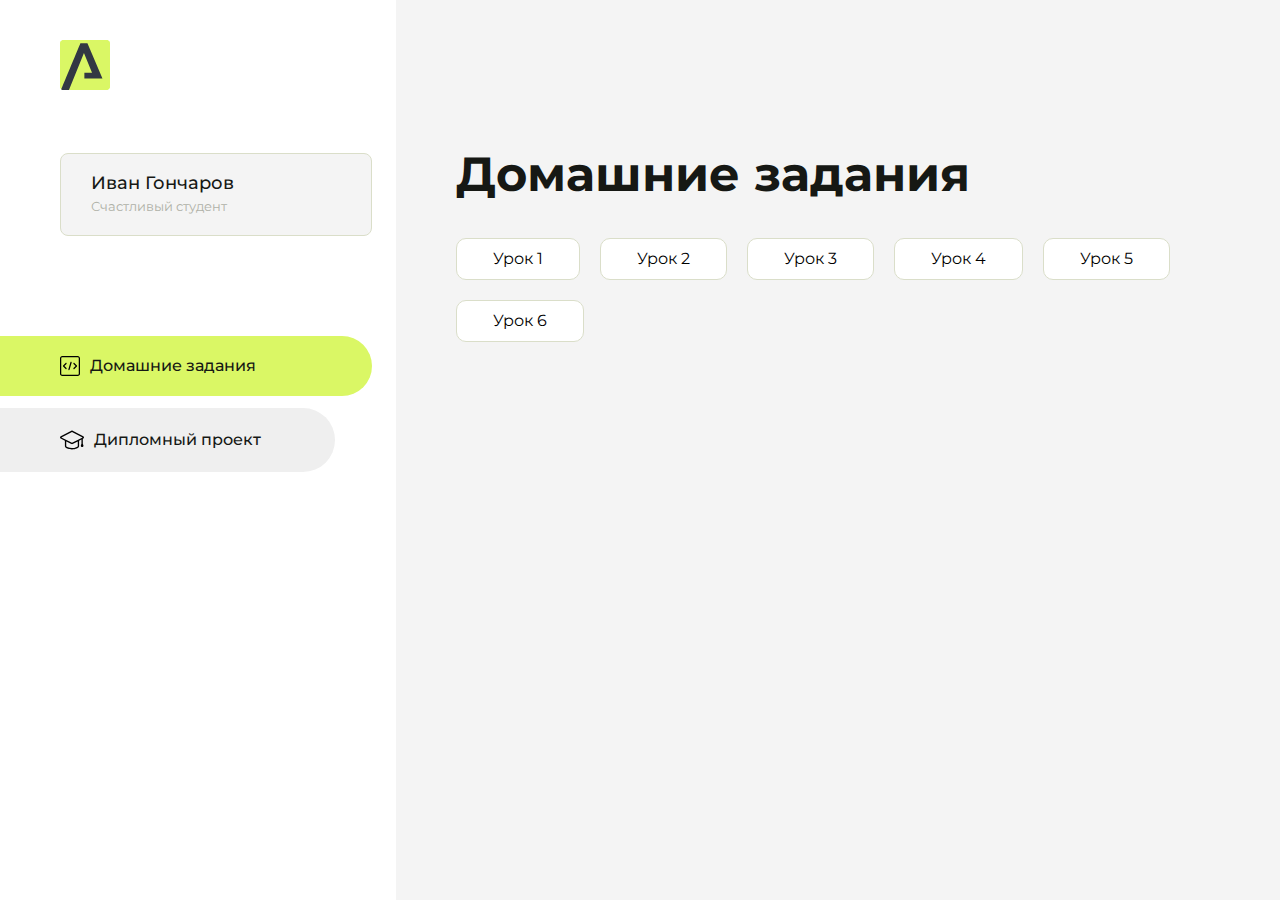
<file: index.html>
<!DOCTYPE html>
<html lang="en">
<head>
    <meta charset="UTF-8">
    <meta name="viewport" content="width=device-width, initial-scale=1.0">
    <title>Домашняя работа</title>
    <link rel="shortcut icon" href="src/logo.ico" type="image/x-icon">
    <link rel="preconnect" href="https://fonts.googleapis.com">
    <link rel="preconnect" href="https://fonts.gstatic.com" crossorigin>
    <link href="https://fonts.googleapis.com/css2?family=Montserrat:wght@400;500;700&family=Rubik:wght@500&display=swap"
          rel="stylesheet">
    <link rel="stylesheet" href="src/style.css">
</head>
<body id="body">
<div class="overlay" id="overlay"></div>
<div class="layout">
    <div class="burger" id="burger">
        <svg viewBox="0 0 24 24" fill="none" xmlns="http://www.w3.org/2000/svg">
            <g id="SVGRepo_bgCarrier" stroke-width="0"></g>
            <g id="SVGRepo_tracerCarrier" stroke-linecap="round" stroke-linejoin="round"></g>
            <g id="SVGRepo_iconCarrier">
                <path d="M4 18L20 18" stroke="#DAF765" stroke-width="2" stroke-linecap="round"></path>
                <path d="M4 12L20 12" stroke="#DAF765" stroke-width="2" stroke-linecap="round"></path>
                <path d="M4 6L20 6" stroke="#DAF765" stroke-width="2" stroke-linecap="round"></path>
            </g>
        </svg>
    </div>
    <aside class="sidebar" id="sidebar">
        <div class="sidebar__inner">
            <div class="logo">
                <svg width="50" height="50" viewBox="0 0 50 50" fill="none" xmlns="http://www.w3.org/2000/svg">
                    <g clip-path="url(#clip0_513_74730)">
                        <path d="M46.17 -0.257004H3.83C1.57281 -0.257004 -0.257 1.57281 -0.257 3.83V46.17C-0.257 48.4272 1.57281 50.257 3.83 50.257H46.17C48.4272 50.257 50.257 48.4272 50.257 46.17V3.83C50.257 1.57281 48.4272 -0.257004 46.17 -0.257004Z"
                              fill="#DAF765"/>
                        <path d="M24.375 38.4H42.461L27.441 3.1585H20.4355C20.4355 3.1585 6.7895 35.881 1.1945 49.294C2.015 50.0275 3.0945 50.257 3.6945 50.257H8.8445L23.954 13.07L32.0465 32.8285H24.375V38.4Z"
                              fill="#323843"/>
                    </g>
                    <defs>
                        <clipPath id="clip0_513_74730">
                            <rect width="50" height="50" fill="white"/>
                        </clipPath>
                    </defs>
                </svg>
            </div>
            <div class="sidebar__user">
                <div class="sidebar__name">Иван Гончаров</div>
                <div class="sidebar__text">Счастливый студент</div>
            </div>
            <div class="sidebar__tabs">
                <div class="sidebar__item">
                    <button class="sidebar__button active" id="tasks">
                        <svg xmlns="http://www.w3.org/2000/svg" width="20" height="20" viewBox="0 0 20 20" fill="none">
                            <g clip-path="url(#clip0_704_74543)">
                                <path d="M17.7083 20H2.29167C1.0275 20 0 18.9725 0 17.7083V2.29167C0 1.0275 1.0275 0 2.29167 0H17.7083C18.9725 0 20 1.0275 20 2.29167V17.7083C20 18.9725 18.9725 20 17.7083 20ZM2.29167 1.25C1.7175 1.25 1.25 1.7175 1.25 2.29167V17.7083C1.25 18.2825 1.7175 18.75 2.29167 18.75H17.7083C18.2825 18.75 18.75 18.2825 18.75 17.7083V2.29167C18.75 1.7175 18.2825 1.25 17.7083 1.25H2.29167Z"
                                      fill="black"/>
                                <path d="M6.04167 13.125C5.88167 13.125 5.72167 13.0642 5.6 12.9417L3.1 10.4417C2.85583 10.1975 2.85583 9.80167 3.1 9.5575L5.6 7.0575C5.84417 6.81333 6.24 6.81333 6.48417 7.0575C6.72833 7.30167 6.72833 7.6975 6.48417 7.94167L4.42583 10L6.48417 12.0583C6.72833 12.3025 6.72833 12.6983 6.48417 12.9425C6.36167 13.0642 6.20167 13.125 6.04167 13.125Z"
                                      fill="black"/>
                                <path d="M8.95833 14.1667C8.9 14.1667 8.84 14.1583 8.78167 14.1417C8.45083 14.0442 8.26083 13.6967 8.35833 13.3658L10.4417 6.28251C10.5392 5.95084 10.8892 5.76417 11.2175 5.85917C11.5483 5.95667 11.7383 6.30417 11.6408 6.63501L9.5575 13.7183C9.47833 13.9908 9.22833 14.1667 8.95833 14.1667Z"
                                      fill="black"/>
                                <path d="M13.9583 13.125C13.7983 13.125 13.6383 13.0642 13.5167 12.9417C13.2725 12.6975 13.2725 12.3017 13.5167 12.0575L15.575 9.99916L13.5167 7.94083C13.2725 7.69666 13.2725 7.30083 13.5167 7.05666C13.7608 6.81249 14.1567 6.81249 14.4008 7.05666L16.9008 9.55666C17.145 9.80083 17.145 10.1967 16.9008 10.4408L14.4008 12.9408C14.2783 13.0642 14.1183 13.125 13.9583 13.125Z"
                                      fill="black"/>
                            </g>
                            <defs>
                                <clipPath id="clip0_704_74543">
                                    <rect width="20" height="20" fill="white"/>
                                </clipPath>
                            </defs>
                        </svg>
                        <span>Домашние задания</span></button>
                </div>
                <div class="sidebar__item">
                    <button class="sidebar__button" id="diplom">
                        <svg xmlns="http://www.w3.org/2000/svg" width="24" height="24" viewBox="0 0 24 24" fill="none">
                            <g clip-path="url(#clip0_704_74553)">
                                <path d="M23.2628 10.5971C23.7176 10.365 24 9.90375 24 9.39337C24 8.883 23.7176 8.42175 23.2628 8.18962L12.6135 2.75362C12.2291 2.55824 11.7705 2.55787 11.3854 2.75399L0.736875 8.19C0.282375 8.42175 0 8.883 0 9.39337C0 9.90375 0.282375 10.365 0.736875 10.5971L4.89038 12.7177V18.2074C4.89038 19.8154 8.412 21.393 12 21.393C15.5884 21.393 19.1096 19.815 19.1096 18.2074V12.7174L21.4609 11.517V15.8017L20.901 17.2305C20.7409 17.6389 20.7934 18.0994 21.0405 18.4616C21.2876 18.8246 21.6979 19.041 22.1366 19.041C22.5754 19.041 22.9852 18.8246 23.2324 18.462C23.4795 18.099 23.532 17.6385 23.3719 17.2301L22.8124 15.8021V10.827L23.2628 10.5971ZM17.7623 18.1721C17.6198 18.6375 15.3491 20.0419 12 20.0419C8.65088 20.0419 6.38025 18.6375 6.2415 18.2074V12.3037L6.23887 12.3019C6.23812 12.057 6.1065 11.8207 5.87325 11.7019L1.3515 9.39337L12 3.95737L22.6489 9.39337L12 14.8294L5.87325 11.7019C5.54063 11.5331 4.6695 11.6674 4.5 12C4.33012 12.3322 4.55813 12.5479 4.89038 12.7177L11.3857 16.0331C11.5781 16.1314 11.7889 16.1805 12 16.1805C12.2107 16.1805 12.4222 16.1314 12.6146 16.0331L17.7593 13.407L17.7623 18.1721Z"
                                      fill="black"/>
                            </g>
                            <defs>
                                <clipPath id="clip0_704_74553">
                                    <rect width="24" height="24" fill="white"/>
                                </clipPath>
                            </defs>
                        </svg>
                        <span>Дипломный проект</span></button>
                </div>
            </div>
        </div>

    </aside>
    <div class="content">
        <div class="container">
            <div class="content__block" id="tasksBlock">
                <div class="content__title">Домашние задания</div>
                <ul class="content__list">
                    <li class="content__list-item">
                        <a href="start/index.html">Урок 1</a>
                    </li>
                    <li class="content__list-item">
                        <a href="firsthm/index.html">Урок 2</a>
                    </li>
                    <li class="content__list-item">
                        <a href="homework3/index.html">Урок 3</a>
                    </li>
                    <li class="content__list-item">
                        <a href="homework4/index.html">Урок 4</a>
                    </li>
                    <li class="content__list-item">
                        <a href="homework5/index.html">Урок 5</a>
                    </li>
                    <li class="content__list-item">
                        <a href="homework6/index.html">Урок 6</a>
                    </li>
                </ul>
                
            </div>
            <div class="content__block hidden" id="diplomBlock">
                <div class="content__title">Дипломный проект</div>
                <div class="content__list-diplom">
                    <a href="ПАПКА-С-НОМЕРОМ-УРОКА">Ссылка на ДЗ</a>
                </div>
                <div class="content__decor">
                    <div class="content__decor-text">Давай проверим, чему ты научился!</div>
                    <div class="content__decor-img">
                        <img src="src/decor.png" alt="decor">
                    </div>
                </div>
            </div>
        </div>
    </div>
</div>
<script src="src/index.js"></script>
</body>
</html>
</file>
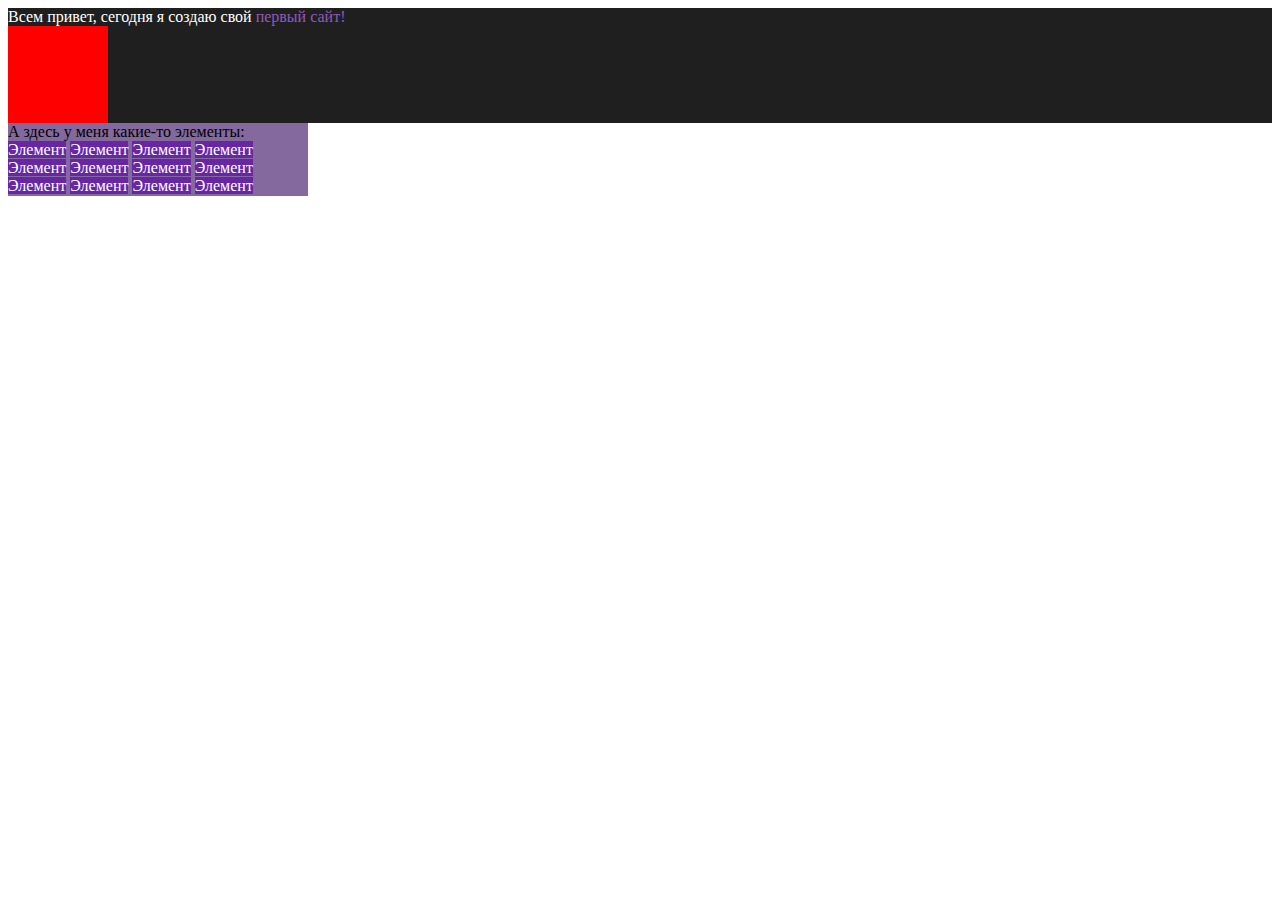
<file: firsthm/index.html>
<!DOCTYPE html>
<html lang="en">
<head>
    <meta charset="UTF-8">
    <meta name="viewport" content="width=device-width, initial-scale=1.0">
    <link rel="shortcut icon" href="tab-icon.ico" type="image/x-icon">
    <style>
        .str{
            color: #8e5abb;
            background:#201f1f; 
        } 
        div{
            background:#201f1f;
            height: 115px;

        }
        .stroch{
            color:white;
            background:#201f1f;
        }
        .block{
            width: 100px;
            height: 100px;
            background:red;
        }
        .block2{
            width: 300px;
            background-color: #84699e;
            height:65px;
        }
        .block3{ 
            background-color: #84699e;
            height: 55px;
        } 
        span{
            color:white;
            background-color: #6727a3;
        }
    </style>
</head>
<body>
    <div>
        <span class="stroch">Всем привет, сегодня я создаю свой 
            <span class = "str"> первый сайт!</span>
        </span>
        <div class="block"></div>
    </div>
    <div class ="block2">
        А здесь у меня какие-то элементы:
        <div class="block3">
            <span>Элемент</span>
            <span>Элемент</span>
            <span>Элемент</span>
            <span>Элемент</span>
            <span>Элемент</span>
            <span>Элемент</span>
            <span>Элемент</span>
            <span>Элемент</span>
            <span>Элемент</span>
            <span>Элемент</span>
            <span>Элемент</span>
            <span>Элемент</span>
        </div>

    </div>

</body>
</html>
</file>
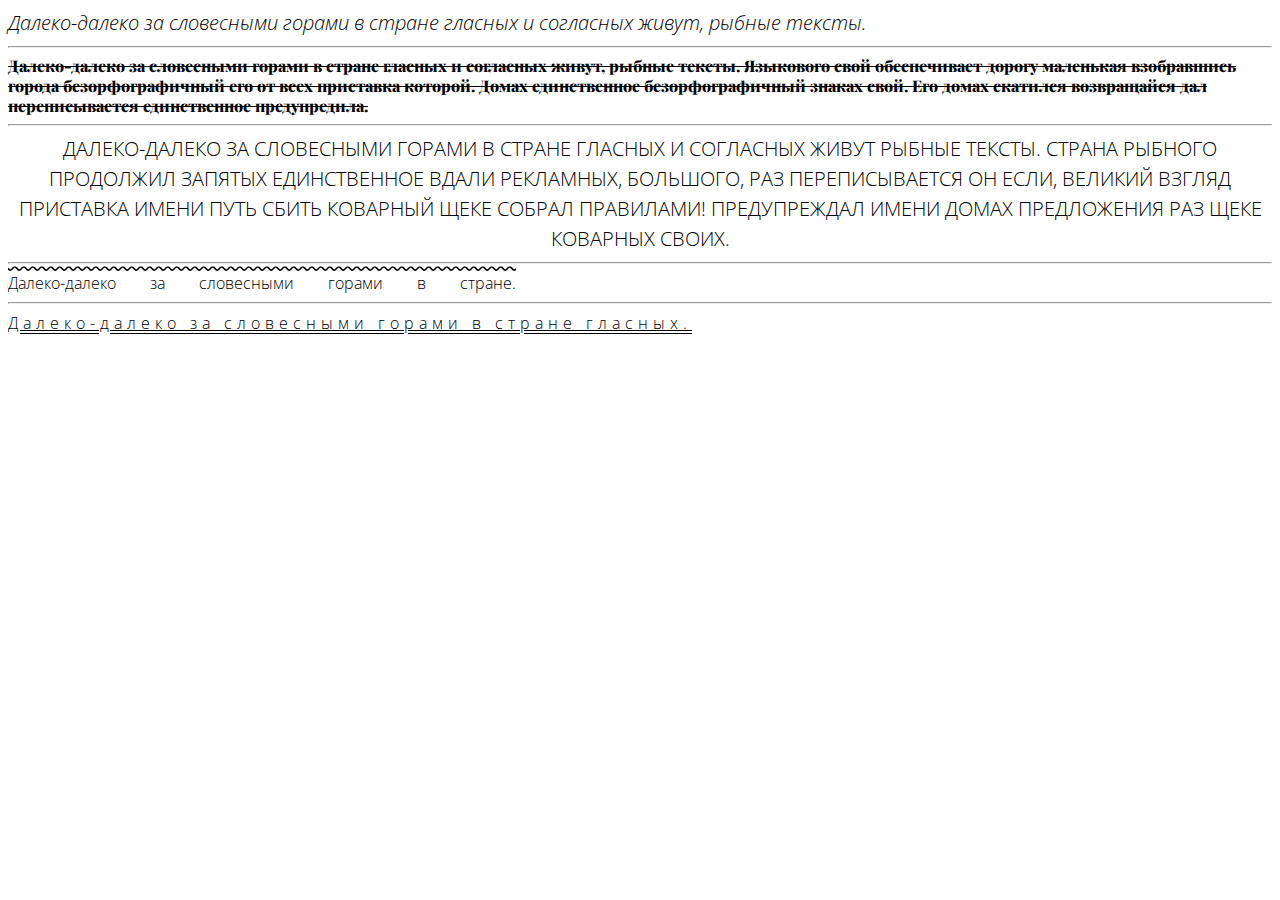
<file: homework5/index.html>
<!DOCTYPE html>
<html lang="en">
<head>
  <meta charset="UTF-8">
  <meta name="viewport" content="width=device-width, initial-scale=1.0">
  <title>Document</title>
  <link rel="preconnect" href="https://fonts.googleapis.com">
<link rel="preconnect" href="https://fonts.gstatic.com" crossorigin>
<link href="https://fonts.googleapis.com/css2?family=Open+Sans:ital,wdth,wght@0,75..100,300..800;1,75..100,300..800&display=swap" rel="stylesheet">
<link rel="preconnect" href="https://fonts.googleapis.com">
<link rel="preconnect" href="https://fonts.gstatic.com" crossorigin>
<link href="https://fonts.googleapis.com/css2?family=Open+Sans:ital,wdth,wght@0,75..100,300..800;1,75..100,300..800&family=Playfair+Display:ital,wght@0,400..900;1,400..900&display=swap" rel="stylesheet">
<link rel="stylesheet" href="./css/style.css">
</head>
<body>
  <div class="some-text">
    Далеко-далеко за словесными горами в стране гласных и согласных живут, рыбные тексты.
  </div>
  <hr>
  <div class="some-text1">
    Далеко-далеко за словесными горами в стране гласных и согласных живут, рыбные тексты. Языкового свой обеспечивает дорогу маленькая взобравшись города безорфографичный его от всех приставка которой. Домах единственное безорфографичный знаках свой. Его домах скатился возвращайся дал переписывается единственное предупредила.
  </div>
  <hr>
  <div class="some-text2">
    Далеко-далеко за словесными горами в стране гласных и согласных живут рыбные тексты. Страна рыбного продолжил запятых единственное вдали рекламных, большого, раз переписывается он если, великий взгляд приставка имени путь сбить коварный щеке собрал правилами! Предупреждал имени домах предложения раз щеке коварных своих.
  </div>
  <hr>
  <div class="some-text3">
    Далеко-далеко за словесными горами в стране.
  </div>
  <hr>
  <div class="some-text4">
    Далеко-далеко за словесными горами в стране гласных.
  </div>
</body>
</html>
</file>
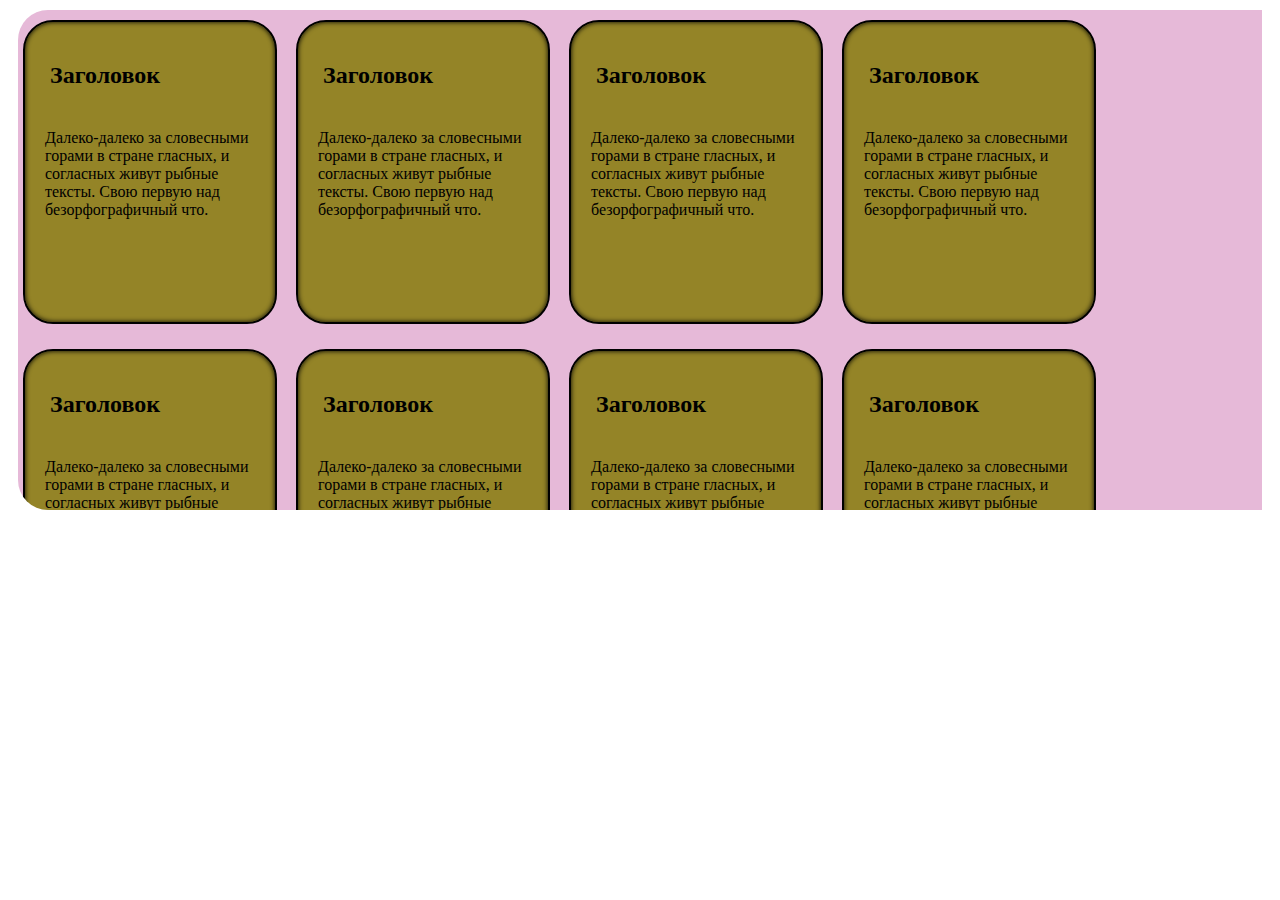
<file: homework6/index.html>
<!DOCTYPE html>
<html lang="en">

<head>
    <meta charset="UTF-8">
    <meta name="viewport" content="width=device-width, initial-scale=1.0">
    <title>6 homework</title>
    <link rel="stylesheet" href="css/style.css">
</head>

<body>
    <div class="mainblock">
        <div class="block">
            <h2>
                Заголовок
            </h2>
            <div class=block1>
                Далеко-далеко за словесными горами в стране гласных, и согласных живут рыбные тексты. Свою первую над безорфографичный что.
            </div>
        </div>
        <div class="block">
            <h2>Заголовок

            </h2>
            <div class=block1>
                Далеко-далеко за словесными горами в стране гласных, и согласных живут рыбные тексты. Свою первую над безорфографичный что.
            </div>
        </div>
        <div class="block">
            <h2>Заголовок

            </h2>
            <div class=block1>
                Далеко-далеко за словесными горами в стране гласных, и согласных живут рыбные тексты. Свою первую над безорфографичный что.
            </div>
        </div>
        <div class="block">
            <h2>Заголовок

            </h2>
            <div class=block1>
                Далеко-далеко за словесными горами в стране гласных, и согласных живут рыбные тексты. Свою первую над безорфографичный что.
            </div>
        </div>
        <div class="block">
            <h2>Заголовок

            </h2>
            <div class=block1>
                Далеко-далеко за словесными горами в стране гласных, и согласных живут рыбные тексты. Свою первую над безорфографичный что.
            </div>
        </div>
        <div class="block">
            <h2>Заголовок

            </h2>
            <div class=block1>
                Далеко-далеко за словесными горами в стране гласных, и согласных живут рыбные тексты. Свою первую над безорфографичный что.
            </div>
        </div>
        <div class="block">
            <h2>Заголовок

            </h2>
            <div class=block1>
                Далеко-далеко за словесными горами в стране гласных, и согласных живут рыбные тексты. Свою первую над безорфографичный что.
            </div>
        </div>
        <div class="block">
            <h2>Заголовок

            </h2>
            <div class=block1>
                Далеко-далеко за словесными горами в стране гласных, и согласных живут рыбные тексты. Свою первую над безорфографичный что.
            </div>
        </div>
        <div class="block">
            <h2>Заголовок

            </h2>
            <div class=block1>
                Далеко-далеко за словесными горами в стране гласных, и согласных живут рыбные тексты. Свою первую над безорфографичный что.
            </div>
        </div>
        <div class="block">
            <h2>Заголовок

            </h2>
            <div class=block1>
                Далеко-далеко за словесными горами в стране гласных, и согласных живут рыбные тексты. Свою первую над безорфографичный что.
            </div>
        </div>
        <div class="block">
            <h2>Заголовок</h2>
            <div class=block1>
                Далеко-далеко за словесными горами в стране гласных, и согласных живут рыбные тексты. Свою первую над безорфографичный что.
            </div>
        </div>
    </div>
</body>

</html>
</file>
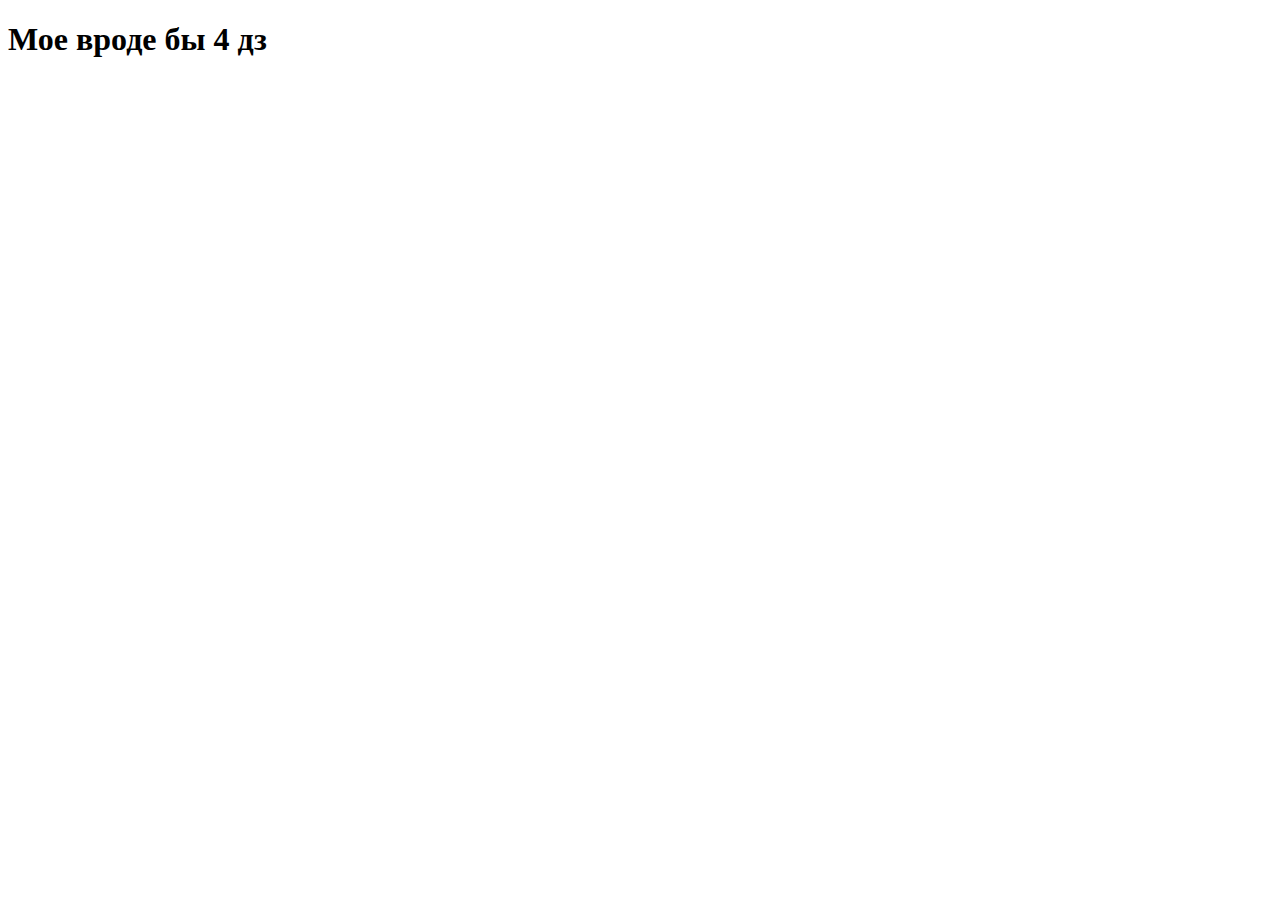
<file: homework4/second.html>
<!DOCTYPE html>
<html lang="en">

<head>
    <meta charset="UTF-8">
    <meta name="viewport" content="width=device-width, initial-scale=1.0">
    <title>Document</title>
</head>

<body>
    <h1>Мое вроде бы 4 дз</h1>
</body>

</html>
</file>
<file: src/style.css>
*{padding: 0;margin: 0;border: 0;}
*,*:before,*:after{-webkit-box-sizing: border-box;box-sizing: border-box;}
:focus,:active{outline: none;}
a:focus,a:active{outline: none;}
nav,footer,header,aside{display: block;}
html,body{
    height:100%;width:100%;
    font-size:100%;line-height:1;-ms-text-size-adjust:100%;-moz-text-size-adjust:100%;-webkit-text-size-adjust:100%;}
input,button,textarea{font-family:inherit;}
input::-ms-clear{display: none;}
button{cursor: pointer;}
button::-moz-focus-inner{padding:0;border:0;}
a,a:visited{text-decoration: none;}
a:hover{text-decoration: none;}
ul li{list-style: none;}
img{vertical-align: top;}
h1,h2,h3,h4,h5,h6{font-size:inherit;font-weight: inherit;}
a{color:inherit;}



body {
    font-family: "Montserrat",SansSerif;
    color: black;
}

body.overflow {
    overflow: hidden;
}



.layout {
    display: -webkit-box;
    display: -ms-flexbox;
    display: flex;
    min-height: 100vh;
}

.sidebar {
    padding: 40px 24px 40px 0;
    -ms-flex-negative: 0;
    flex-shrink: 0;
    background-color: white;
}



.content {
    -webkit-box-flex: 1;
    -ms-flex-positive: 1;
    flex-grow: 1;
    background-color: #F4F4F4;
}

.container {
    display: -webkit-box;
    display: -ms-flexbox;
    display: flex;
    -webkit-box-orient: vertical;
    -webkit-box-direction: normal;
    -ms-flex-direction: column;
    flex-direction: column;
    -webkit-box-pack: center;
    -ms-flex-pack: center;
    justify-content: center;
    -webkit-box-align: center;
    -ms-flex-align: center;
    align-items: center;
    padding: 150px 60px 80px 60px;
}


.logo {
    margin-left: 60px;
    margin-bottom: 60px;
}

.sidebar__user {
    background-color: #F4F4F4;
    padding: 20px 30px;
    margin-left: 60px;
    margin-bottom: 100px;
    border-radius: 8px;
    border: 1px solid #DADEC9;
}

.sidebar__name {
    color:#161814;
    font-size: 18px;
    font-weight: 500;
    margin-bottom: 6px;
}

.sidebar__text {
    color: #AFB1A7;
    font-size: 13px;
    font-weight: 400;
    line-height: 130%; /* 16.9px */
}

.sidebar__item {
    width: 372px;
}

.sidebar__button {
    display: -webkit-box;
    display: -ms-flexbox;
    display: flex;
    -webkit-box-align: center;
    -ms-flex-align: center;
    align-items: center;
    gap: 10px;
    padding: 20px 60px;
    margin-bottom: 12px;
    border-radius: 0px 100px 100px 0px;
    -webkit-transition: all .5s;
    -o-transition: all .5s;
    transition: all .5s;
    cursor: pointer;
    width: 90%;
    color:#161814;
    font-size: 16px;
    font-weight: 500;
}

.sidebar__button.active , .sidebar__button:hover {
    width: 100%;
    background-color: #DAF765;
}


.content__title {
    color: #161814;
    font-size: 48px;
    font-weight: 700;
    margin-bottom: 40px;
}

.content__list {
    display: -webkit-box;
    display: -ms-flexbox;
    display: flex;
    -webkit-box-align: center;
    -ms-flex-align: center;
    align-items: center;
    -ms-flex-wrap: wrap;
    flex-wrap: wrap;
    gap: 20px;
}



.content__list-item  {
    cursor: pointer;
    padding: 12px 18px;
    background-color: #fff;
    border-radius: 10px;
    border: 1px solid #DADEC9;
    -webkit-transition: all .3s;
    -o-transition: all .3s;
    transition: all .3s;
}

.content__list-item:hover,.content__list-diplom:hover {
    background-color: #AFB1A7;
}

li a {
    padding: 12px 18px;

}


.content__list-diplom {
    -webkit-transition: all .3s;
    -o-transition: all .3s;
    transition: all .3s;
    display: inline-block;
    padding: 12px 18px;
    background-color: #fff;
    border-radius: 10px;
    border: 1px solid #DADEC9;
}

.content__decor {
    display: -webkit-box;
    display: -ms-flexbox;
    display: flex;
    -webkit-box-align: center;
    -ms-flex-align: center;
    align-items: center;
}

.content__decor-text {
    color:#BEDD44;
    font-size: 36px;
    font-weight: 700;
    line-height: 110%; /* 39.6px */
}

.content__block {
    max-width: 1200px;
}

.content__block.hidden {
    display: none;
}

.content__decor-img img{
    width: 100%;
}

.burger {
    display: none;
    padding: 5px;
    position: fixed;
    top: 3%;
    right: 7%;
    width: 40px;
    height: 40px;
    background-color: #161814;
    border-radius: 50%;
    z-index: 10;
    border: 1px solid #DAF765;
}

@media (max-width: 768px) {
    .burger {
        display: block;
    }

    .sidebar {
        -webkit-transition: all .3s;
        -o-transition: all .3s;
        transition: all .3s;
        -webkit-transform: translateX(-100%);
        -ms-transform: translateX(-100%);
        transform: translateX(-100%);
        position: fixed;
        top: 0;
        left: 0;
        bottom: 0;
        z-index: 5;
    }

    .sidebar.show {
        -webkit-transform: translateX(0%);
        -ms-transform: translateX(0%);
        transform: translateX(0%);
    }

    .overlay {
        opacity: 0;
        pointer-events: none;
        -webkit-transition: all .3s;
        -o-transition: all .3s;
        transition: all .3s;
        position: absolute;
        top: 0;
        right: 0;
        left: 0;
        bottom: 0;
        z-index: 3;
        background-color: #000000e0;
    }

    .overlay.show {
        opacity: 1;
        pointer-events: all;
    }

    .container {
        padding: 40px 20px;
        min-height: 100%;
    }

    .content__decor {
        margin-top: 20px;
        -webkit-box-orient: vertical;
        -webkit-box-direction: normal;
        -ms-flex-direction: column;
        flex-direction: column;
    }
}

@media (max-width: 400px) {
    .sidebar__user {
        margin-left: 0;
    }
}
</file>
<file: homework5/css/style.css>
.some-text{
  font-family: "Open Sans", sans-serif;
  font-weight: 300;
  font-size: 20px;
  line-height: 30px;
  font-style: italic;
}
.some-text1{
  font-family: "Playfair Display", serif;
  font-weight: 800;
  font-style: normal;
  font-size: 16px;
  line-height: 20px;
  text-decoration: line-through;
  text-shadow: -2 2 1 #000;
}
.some-text2{
  font-family: "Open Sans", sans-serif;
  font-weight: 300;
  font-size: 20px;
  line-height: 30px;
  font-style: normal;
  text-align: center;
  text-transform: uppercase;
}
.some-text3{
  font-family: "Open Sans", sans-serif;
  text-decoration-line: overline;
  text-decoration-style: wavy;
  font-weight: 300;
  font-style: normal;
  word-spacing: 30px;
}
.some-text4{
  font-family: "Open Sans", sans-serif;
  text-decoration-line: underline;
  text-decoration-style: double;
  font-weight: 300;
  font-style: normal;
  letter-spacing: 5px;
}
</file>
<file: homework6/css/style.css>
.mainblock{
    max-height: 500px;
    background-color: #e6b9d8;
    margin:10px 10px 0px 10px;
    overflow: auto;
    border-top-left-radius: 30px;
    border-bottom-left-radius: 30px;
    
}
.block{
    margin: 10px 10px 15px 5px;
    background:#948427;
    display: inline-block;
    max-width: 290px;
    min-height: 300px;
    border-radius: 30px;
    border: 2px solid #000;
    box-shadow: inset 0 0 5px #000;
}
h2{
    box-sizing: border-box;
    padding: 20px 0 20px 25px;
}
.block1{
    box-sizing: border-box;
    padding: 00 20px 25px;
    font-size:16px;
    width: 250px;
    text-align: left;
    
}
</file>
